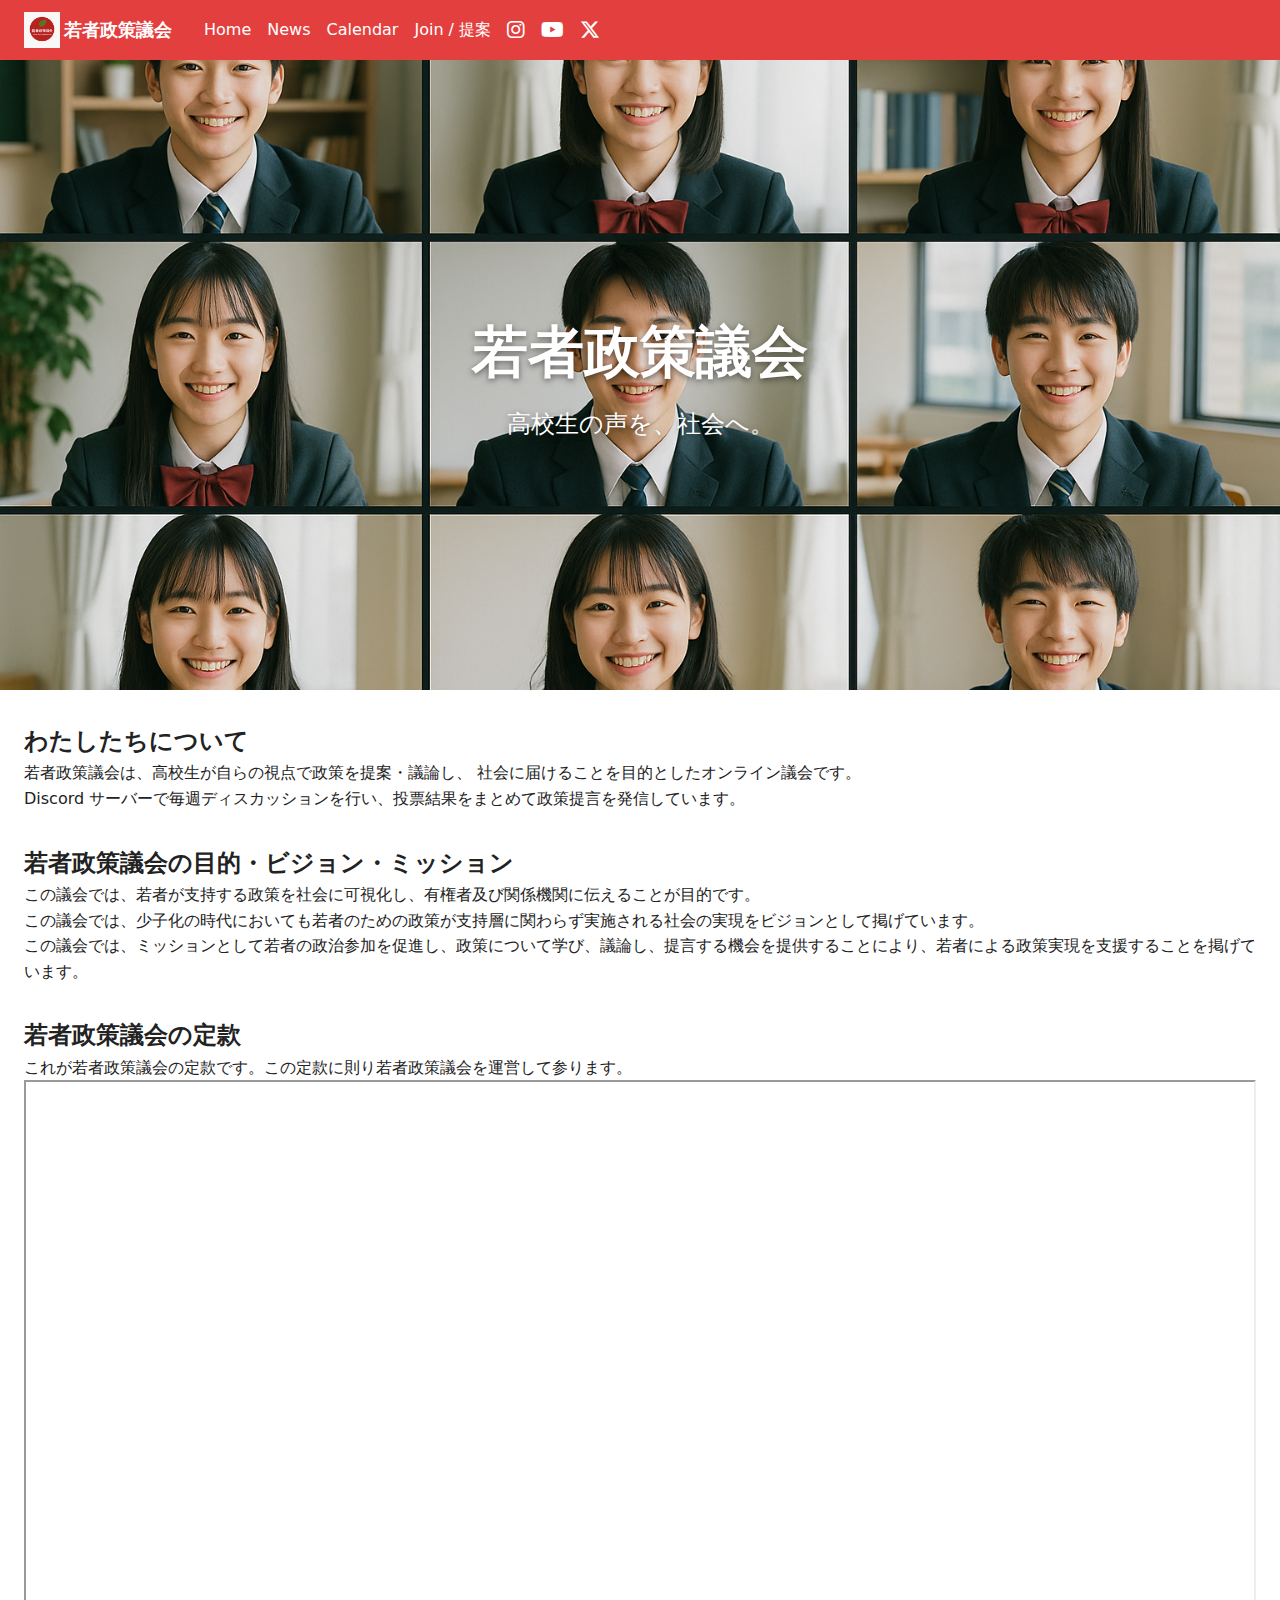
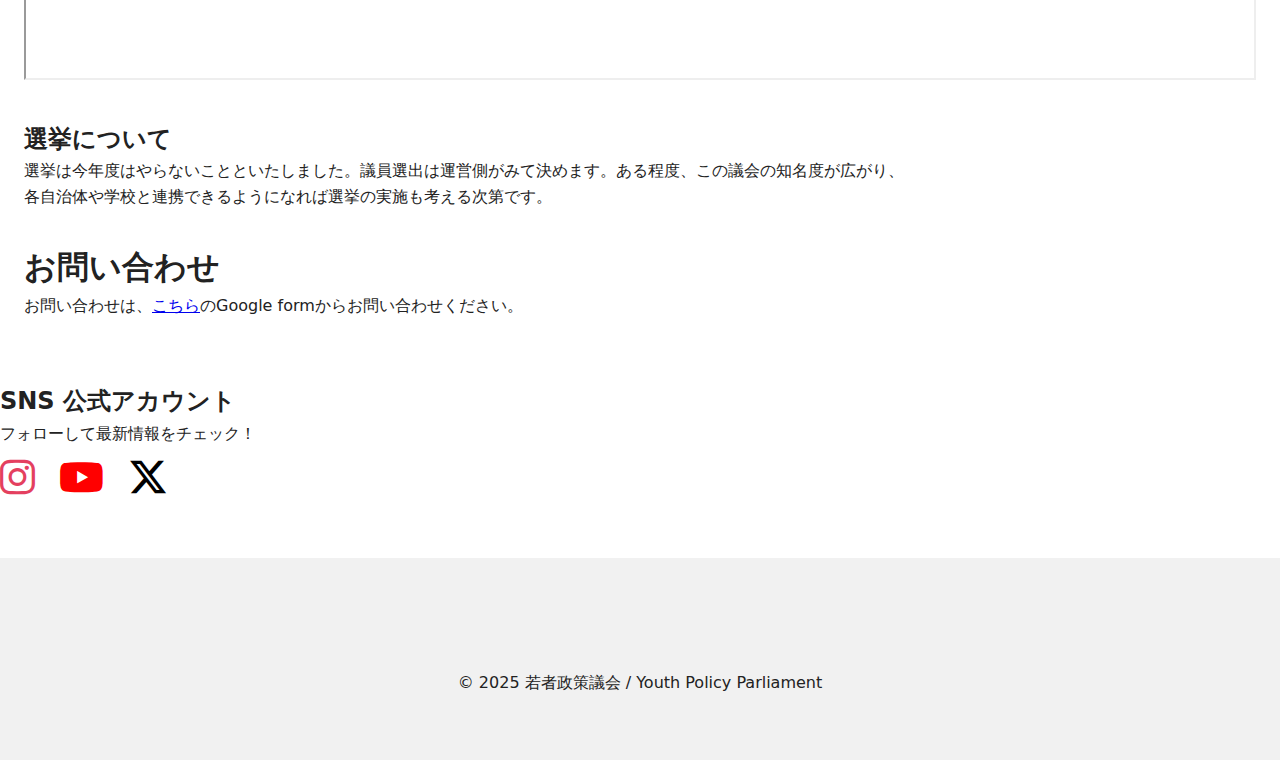
<file: index.html>
<!DOCTYPE html>
<html lang="ja">
<head>
  <meta charset="UTF-8" />
  <meta name="viewport" content="width=device-width,initial-scale=1" />
  <title>若者政策議会｜Home</title>

  <!-- Font Awesome（SNS アイコン用）-->
  <link rel="stylesheet"
        href="https://cdnjs.cloudflare.com/ajax/libs/font-awesome/6.5.0/css/all.min.css"
        integrity="sha512-e5o54vAFaN/ZUkQ77yV+73m0jc9YwPuxgVUmJWuVUuQ+s73FSinVYGsW9JmGOT2s5xl0ULiRP9bAF2L0/bszRw=="
        crossorigin="anonymous" referrerpolicy="no-referrer" />

  <link rel="stylesheet" href="assets/css/style.css" />
  <script defer src="assets/js/main.js"></script>
  <script defer src="assets/js/hero.js"></script>   <!-- ★ 追加 -->
</head>
<body>
  <header>
    <!-- header.html -->
<nav class="nav">
  <!-- ブランド（ロゴ + サイト名） -->
  <a href="index.html" class="brand">
    <img src="assets/img/logo.png" alt="若者政策議会 ロゴ" class="brand-logo" />
    <span class="brand-name">若者政策議会</span>
  </a>

  <!-- ページリンク -->
  <a href="index.html">Home</a>
  <a href="news.html">News</a>
  <a href="calendar.html">Calendar</a>
  <a href="join.html">Join / 提案</a>
  <a href="members.html" id="member-link">Members</a>

  <!-- SNS -->
  <a href="https://instagram.com/your_account"  class="icon" target="_blank" aria-label="Instagram">
    <i class="fa-brands fa-instagram"></i>
  </a>
  <a href="https://youtube.com/@your_channel"    class="icon" target="_blank" aria-label="YouTube">
    <i class="fa-brands fa-youtube"></i>
  </a>
  <a href="https://x.com/your_handle"            class="icon" target="_blank" aria-label="X">
    <i class="fa-brands fa-x-twitter"></i>
  </a>

  <!-- Login -->
  <button id="login-btn"  class="btn">Login</button>
  <button id="logout-btn" class="btn" style="display:none;">Logout</button>
</nav>

  </header>

  <!-- ===== ヒーローセクション ===== -->
  <section id="hero" class="hero">
    <div class="hero-overlay">
      <h1 class="hero-title">若者政策議会</h1>
      <p class="hero-sub">高校生の声を、社会へ。</p>
    </div>
  </section>
  <!-- ================================= -->

  <main>
    <h2>わたしたちについて</h2>
    <p>
      若者政策議会は、高校生が自らの視点で政策を提案・議論し、
      社会に届けることを目的としたオンライン議会です。<br>
      Discord サーバーで毎週ディスカッションを行い、投票結果をまとめて政策提言を発信しています。
    </p>
  <section style="margin-top:2rem;">
    <h2>若者政策議会の目的・ビジョン・ミッション</h2>
    <p>この議会では、若者が支持する政策を社会に可視化し、有権者及び関係機関に伝えることが目的です。<br>
    この議会では、少子化の時代においても若者のための政策が支持層に関わらず実施される社会の実現をビジョンとして掲げています。<br>
    この議会では、ミッションとして若者の政治参加を促進し、政策について学び、議論し、提言する機会を提供することにより、若者による政策実現を支援することを掲げています。</p>
  </section>

  <section style="margin-top:2rem;">
    <h2>若者政策議会の定款</h2>
    <p>これが若者政策議会の定款です。この定款に則り若者政策議会を運営して参ります。</p>
    <iframe src="assets/pdf/若者政策議会 定款.pdf" width="100%" height="600px"></iframe>
  </section>

  <section style="margin-top:2rem;">
    <h2>選挙について</h2>
    <p>選挙は今年度はやらないことといたしました。議員選出は運営側がみて決めます。ある程度、この議会の知名度が広がり、<br>
    各自治体や学校と連携できるようになれば選挙の実施も考える次第です。</p>
  </section>

  <section style="margin-top:2rem;">
    <h1>お問い合わせ</h1>
    <p>お問い合わせは、<a href="https://forms.gle/C2ZPurhuvpGGmzyCA" target="_blank" rel="noopener noreferrer">こちら</a>のGoogle formからお問い合わせください。</p>
  </section>

  </main>
    <!-- SNS セクション -->
    <section style="margin-top:2rem;">
      <h2>SNS 公式アカウント</h2>
      <p>フォローして最新情報をチェック！</p>
      <div style="display:flex;gap:1.5rem;font-size:2.5rem;">
        <a href="https://instagram.com/youth.policy.parliment?igsh=MWk5eDdhcHp6NTZhdA=="  target="_blank" aria-label="Instagram">
          <i class="fa-brands fa-instagram" style="color:#E4405F;"></i>
        </a>
        <a href="https://youtube.com/@youth.policy.parliment?si=GMBiC4MNccFRPx_h"_blank" aria-label="YouTube">
          <i class="fa-brands fa-youtube"   style="color:#FF0000;"></i>
        </a>
        <a href="https://x.com/MasaruOkaz18402?t=kxJFgmvLleYV4pM_Rk0Nfw&s=09"            target="_blank" aria-label="X">
          <i class="fa-brands fa-x-twitter" style="color:#000;"></i>
        </a>
      </div>
    </section>
  </main>

    <footer class="footer">
  <p>© 2025 若者政策議会 / Youth Policy Parliament</p>
</footer>

</body>
</html>
</file>
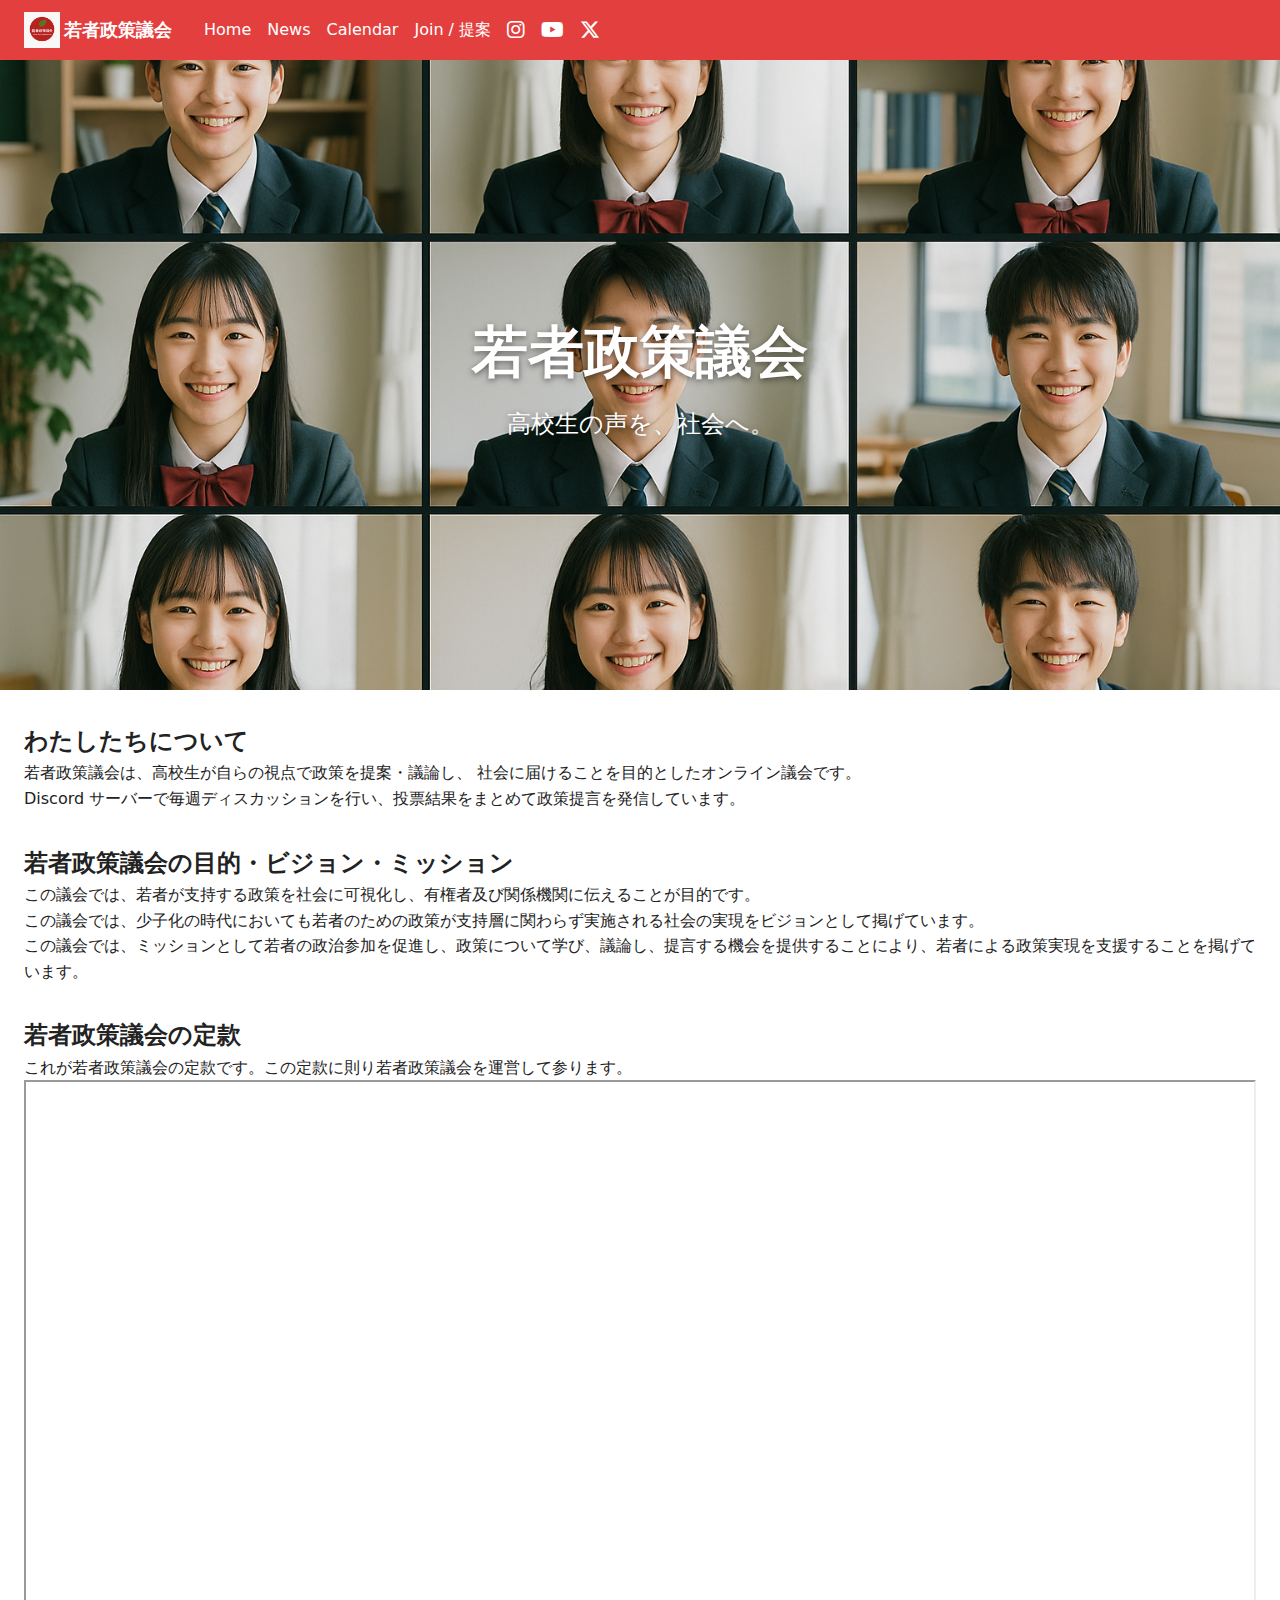
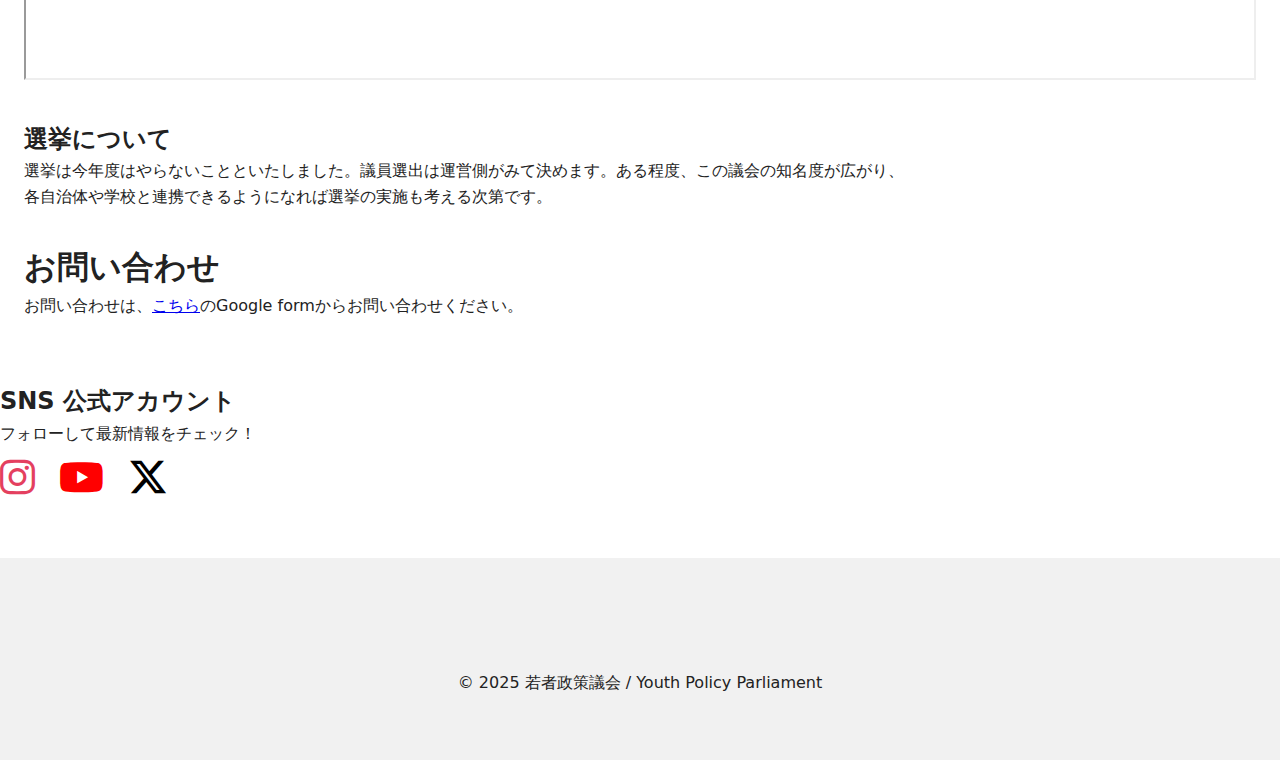
<file: callback.html>
<!DOCTYPE html>
<html lang="ja">
<head>
  <meta charset="UTF-8" />
  <meta name="viewport" content="width=device-width,initial-scale=1" />
  <title>Discord 認証完了</title>
  <script>
    // ここでは main.js を読み込まずに即処理
    const hash = new URLSearchParams(location.hash.substr(1));
    const token = hash.get("access_token");
    if (token) {
      localStorage.setItem("discord_token", token);
      // 必要ならここで guild メンバー API を叩いてロール確認
      location.href = "members.html";
    } else {
      alert("認証に失敗しました");
      location.href = "index.html";
    }
  </script>
</head>
<body></body>
</html>
</file>
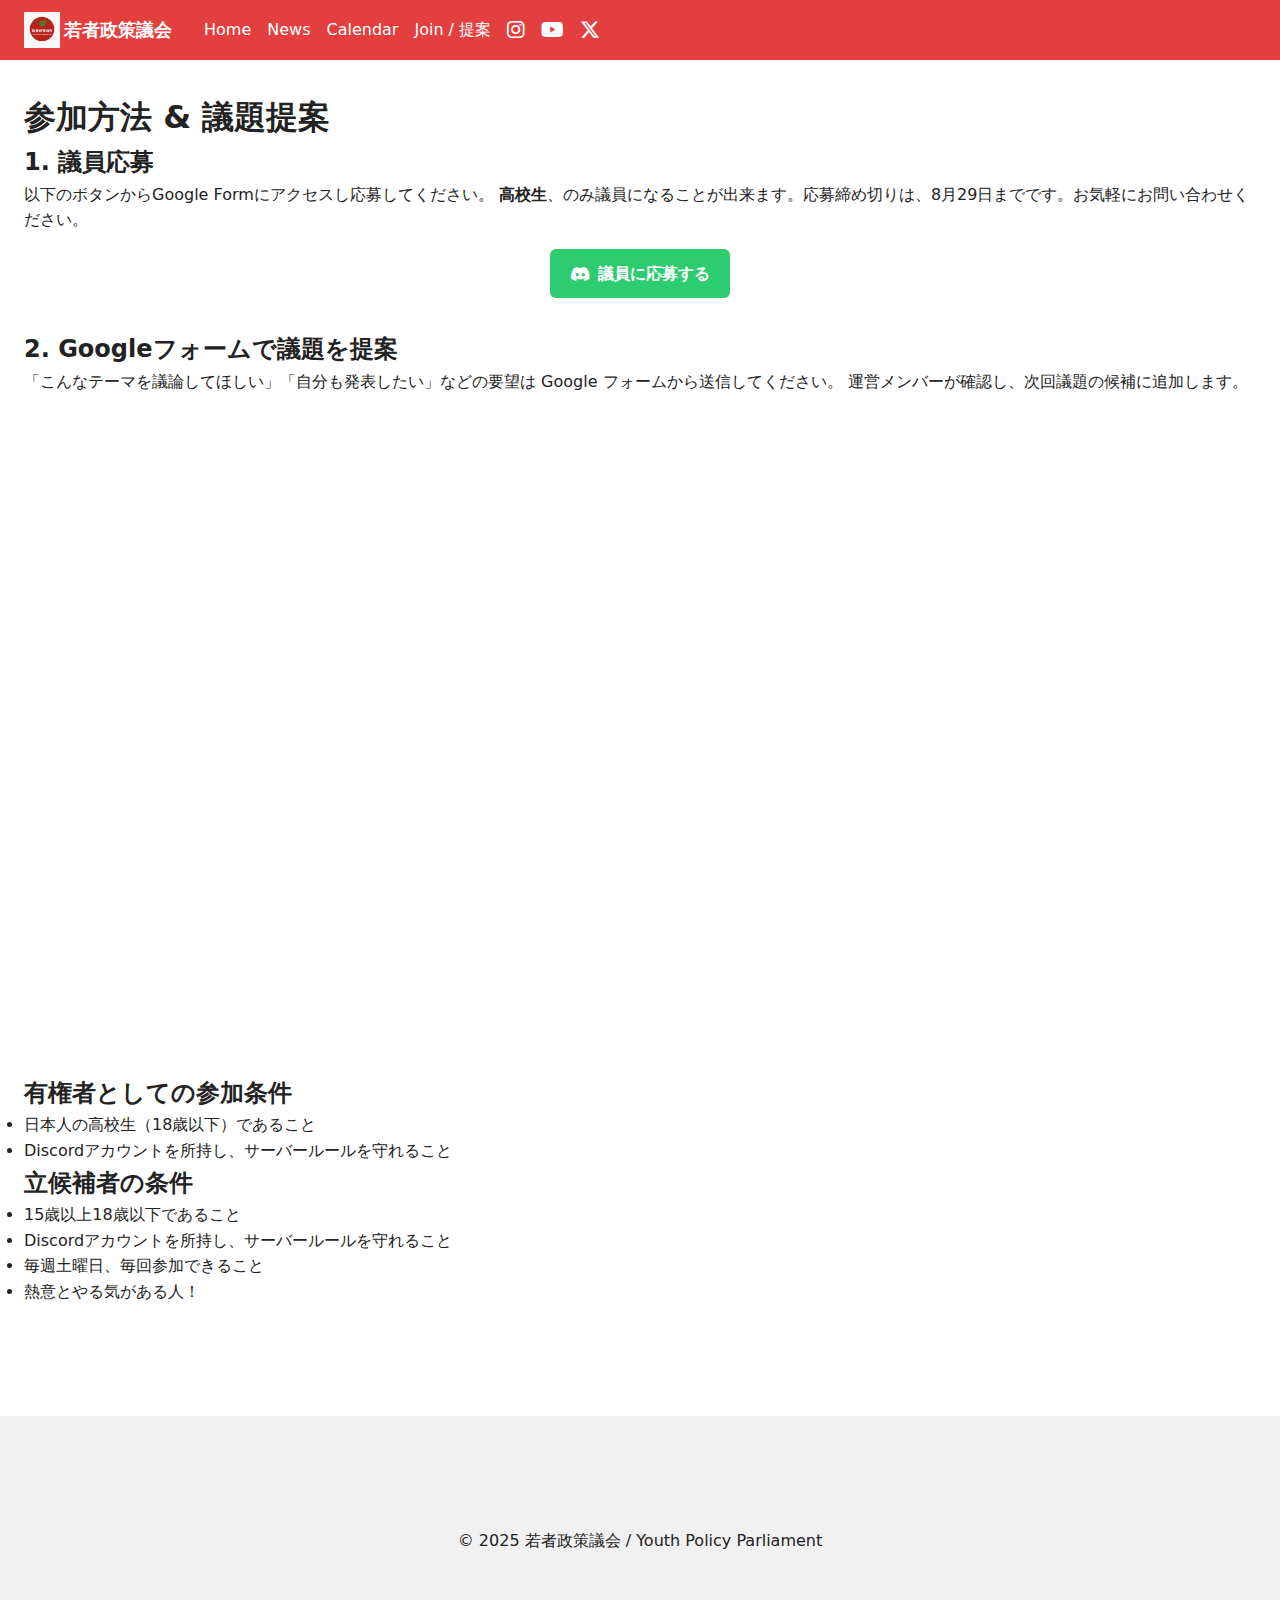
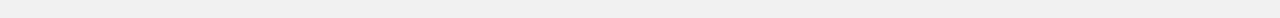
<file: join.html>
<!DOCTYPE html>
<html lang="ja">
<head>
  <meta charset="UTF-8" />
  <meta name="viewport" content="width=device-width,initial-scale=1" />
  <title>参加方法｜若者政策議会</title>

  <!-- Font Awesome（アイコン用）-->
  <link rel="stylesheet"
        href="https://cdnjs.cloudflare.com/ajax/libs/font-awesome/6.5.0/css/all.min.css"
        integrity="sha512-e5o54vAFaN/ZUkQ77yV+73m0jc9YwPuxgVUmJWuVUuQ+s73FSinVYGsW9JmGOT2s5xl0ULiRP9bAF2L0/bszRw=="
        crossorigin="anonymous" referrerpolicy="no-referrer" />

  <!-- 共通スタイル -->
  <link rel="stylesheet" href="assets/css/style.css" />

  <!-- 共通スクリプト（ヘッダー／フッター挿入 & Discord ログイン） -->
  <script defer src="assets/js/main.js"></script>
</head>
<body>
    <header>
    <!-- header.html -->
<nav class="nav">
  <!-- ブランド（ロゴ + サイト名） -->
  <a href="index.html" class="brand">
    <img src="assets/img/logo.png" alt="若者政策議会 ロゴ" class="brand-logo" />
    <span class="brand-name">若者政策議会</span>
  </a>

  <!-- ページリンク -->
  <a href="index.html">Home</a>
  <a href="news.html">News</a>
  <a href="calendar.html">Calendar</a>
  <a href="join.html">Join / 提案</a>
  <a href="members.html" id="member-link">Members</a>

  <!-- SNS -->
  <a href="https://instagram.com/youth.policy.parliment?igsh=MWk5eDdhcHp6NTZhdA=="  class="icon" target="_blank" aria-label="Instagram">
    <i class="fa-brands fa-instagram"></i>
  </a>
  <a href="https://youtube.com/@youth.policy.parliment?si=GMBiC4MNccFRPx_h"_blank"    class="icon" target="_blank" aria-label="YouTube">
    <i class="fa-brands fa-youtube"></i>
  </a>
  <a href="https://x.com/MasaruOkaz18402?t=kxJFgmvLleYV4pM_Rk0Nfw&s=09"            class="icon" target="_blank" aria-label="X">
    <i class="fa-brands fa-x-twitter"></i>
  </a>

  <!-- Login -->
  <button id="login-btn"  class="btn">Login</button>
  <button id="logout-btn" class="btn" style="display:none;">Logout</button>
</nav>

  </header>

  <main>
    <h1>参加方法 &amp; 議題提案</h1>

    <section style="margin-bottom:2rem;">
      <h2>1. 議員応募</h2>
      <p>
        以下のボタンからGoogle Formにアクセスし応募してください。
        <strong>高校生</strong>、のみ議員になることが出来ます。応募締め切りは、8月29日までです。お気軽にお問い合わせください。
      </p>
      <p style="text-align:center;margin:1rem 0;">
        <a href="https://forms.gle/wUBejjymUGwZSrLg7" class="btn-cta" target="_blank" rel="noopener noreferrer">
          <i class="fa-brands fa-discord"></i> 議員に応募する
        </a>
      </p>
    </section>

    <section style="margin-bottom:2rem;">
      <h2>2. Googleフォームで議題を提案</h2>
      <p>
        「こんなテーマを議論してほしい」「自分も発表したい」などの要望は Google フォームから送信してください。
        運営メンバーが確認し、次回議題の候補に追加します。
      </p>

      <!-- Googleフォーム埋め込み例：URLは実際のフォームIDに差し替えてください -->
      <iframe src="https://forms.gle/BBgZ3uVyK8SKB8MF6"
              width="100%" height="640" frameborder="0" marginheight="0" marginwidth="0">
        読み込んでいます…
      </iframe>

      <!-- ※ フォームを別タブで開きたい場合は下記リンクを使うことも可能
      <p style="text-align:center;margin-top:1rem;">
        <a href="https://docs.google.com/forms/d/e/your-form-id/viewform"
           class="btn-cta" target="_blank" rel="noopener noreferrer">
          フォームを新しいタブで開く
        </a>
      </p>
      -->
    </section>

    <section>
      <h2>有権者としての参加条件</h2>
      <ul>
        <li>日本人の高校生（18歳以下）であること</li>
        <li>Discordアカウントを所持し、サーバールールを守れること</li>
      </ul>
    </section>

    <section style="margin-bottom:2rem">
      <h2>立候補者の条件</h2>
      <ul>
        <li>15歳以上18歳以下であること</li>
        <li>Discordアカウントを所持し、サーバールールを守れること</li>
        <li>毎週土曜日、毎回参加できること</li>
        <li>熱意とやる気がある人！</li>
      </ul>
    </section>
  </main>

  <footer class="footer">
  <p>© 2025 若者政策議会 / Youth Policy Parliament</p>
</footer>


  <!-- 追加スタイル（ボタンなど） -->
  <style>
    .btn-cta{
      display:inline-flex;
      align-items:center;
      gap:.5rem;
      background:var(--green);
      color:#fff;
      padding:.75rem 1.25rem;
      border-radius:6px;
      font-weight:700;
      text-decoration:none;
      transition:opacity .2s;
    }
    .btn-cta:hover{opacity:.85;}
  </style>
</body>
</html>
</file>
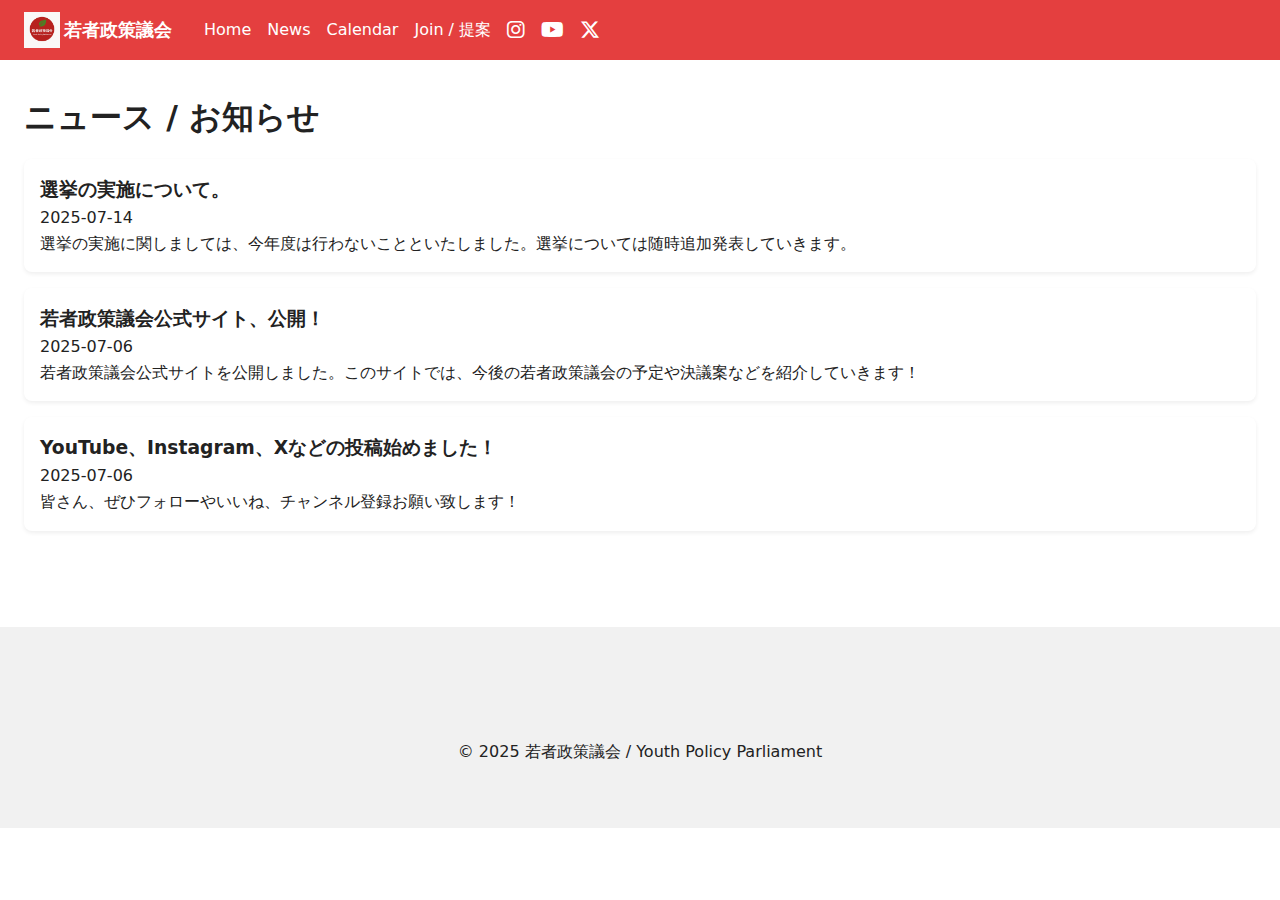
<file: news.html>
<!DOCTYPE html>
<html lang="ja">
<head>
  <meta charset="UTF-8" />
  <meta name="viewport" content="width=device-width,initial-scale=1" />
  <title>お知らせ｜若者政策議会</title>
  <link rel="stylesheet" href="assets/css/style.css" />
  <script defer src="assets/js/main.js"></script>
  <script defer src="assets/js/news.js"></script>
</head>
<body>
  <header><!-- header.html ＊丸ごと貼り替え -->
<!-- header.html -->
<nav class="nav">
  <!-- ブランド（ロゴ + サイト名） -->
  <a href="index.html" class="brand">
    <img src="assets/img/logo.png" alt="若者政策議会 ロゴ" class="brand-logo" />
    <span class="brand-name">若者政策議会</span>
  </a>

  <!-- ページリンク -->
  <a href="index.html">Home</a>
  <a href="news.html">News</a>
  <a href="calendar.html">Calendar</a>
  <a href="join.html">Join / 提案</a>
  <a href="members.html" id="member-link">Members</a>

  <!-- SNS -->
  <a href="https://instagram.com/youth.policy.parliment?igsh=MWk5eDdhcHp6NTZhdA=="  class="icon" target="_blank" aria-label="Instagram">
    <i class="fa-brands fa-instagram"></i>
  </a>
  <a href="https://youtube.com/@youth.policy.parliment?si=GMBiC4MNccFRPx_h"_blank"    class="icon" target="_blank" aria-label="YouTube">
    <i class="fa-brands fa-youtube"></i>
  </a>
  <a href="https://x.com/MasaruOkaz18402?t=kxJFgmvLleYV4pM_Rk0Nfw&s=09"            class="icon" target="_blank" aria-label="X">
    <i class="fa-brands fa-x-twitter"></i>
  </a>

  <!-- Login -->
  <button id="login-btn"  class="btn">Login</button>
  <button id="logout-btn" class="btn" style="display:none;">Logout</button>
</nav>

</header>

  <main>
    <h1>ニュース / お知らせ</h1>
    <section id="news-list"></section>
  </main>

  <footer class="footer">
  <p>© 2025 若者政策議会 / Youth Policy Parliament</p>
</footer>

</body>
</html>
</file>
<file: assets/css/style.css>
/* ===== カラーパレット（赤・白・緑） ===== */
:root {
  --red:   #e43f3f;
  --green: #2ecc71;
  --white: #ffffff;

  --bg:      var(--white);
  --text:    #222;
  --nav-bg:  var(--red);
}

/* ===== リセット ===== */
* { margin:0; padding:0; box-sizing:border-box; }
body {
  font-family: system-ui, "Noto Sans JP", sans-serif;
  background: var(--bg);
  color: var(--text);
  line-height: 1.6;
}

/* ===== ナビ ===== */
.nav {
  display:flex; flex-wrap:wrap; align-items:center; gap:1rem;
  padding:.75rem 1.5rem; background:var(--nav-bg);
}
.nav a, .btn {
  color:var(--white); text-decoration:none; font-weight:500;
  display:flex; align-items:center; gap:.25rem;
}
.nav a:hover, .btn:hover { color:var(--green); }
.icon i { font-size:1.25rem; }
.btn { background:transparent; border:none; cursor:pointer; }

.brand { display:flex; align-items:center; gap:.5rem; margin-right:1rem; }
.brand-logo { height:36px; }
.brand-name { font-weight:700; font-size:1.1rem; color:var(--white); }

/* ===== ヒーロー ===== */
.hero {
  position:relative; height:70vh; min-height:360px;
  background:url("../img/hero.jpg") center/cover no-repeat;
  display:flex; align-items:center; justify-content:center;
  transition:opacity .6s, height .6s;
  overflow:hidden;
}
.hero-overlay { text-align:center; color:var(--white);
  text-shadow:0 2px 6px rgba(0,0,0,.5); }
.hero-title { font-size:clamp(2rem, 6vw, 3.5rem); font-weight:700; }
.hero-sub   { font-size:clamp(1rem, 3vw, 1.5rem); margin-top:.5rem; }
.hero.hide { opacity:0; height:0; pointer-events:none; }

/* ===== コンテンツ ===== */
main { padding:2rem 1.5rem; }
.news-item {
  background:var(--white); margin:1rem 0; padding:1rem;
  border-radius:8px; box-shadow:0 2px 4px #0001;
}

/* ===== フッター ===== */
footer { text-align:center; padding:2rem 0; background:#f1f1f1; margin-top:3rem; }

/* ===== モバイル ===== */
@media (max-width:600px){
  .nav{ gap:.5rem; }
  .brand-name{ font-size:1rem; }
}
</file>
